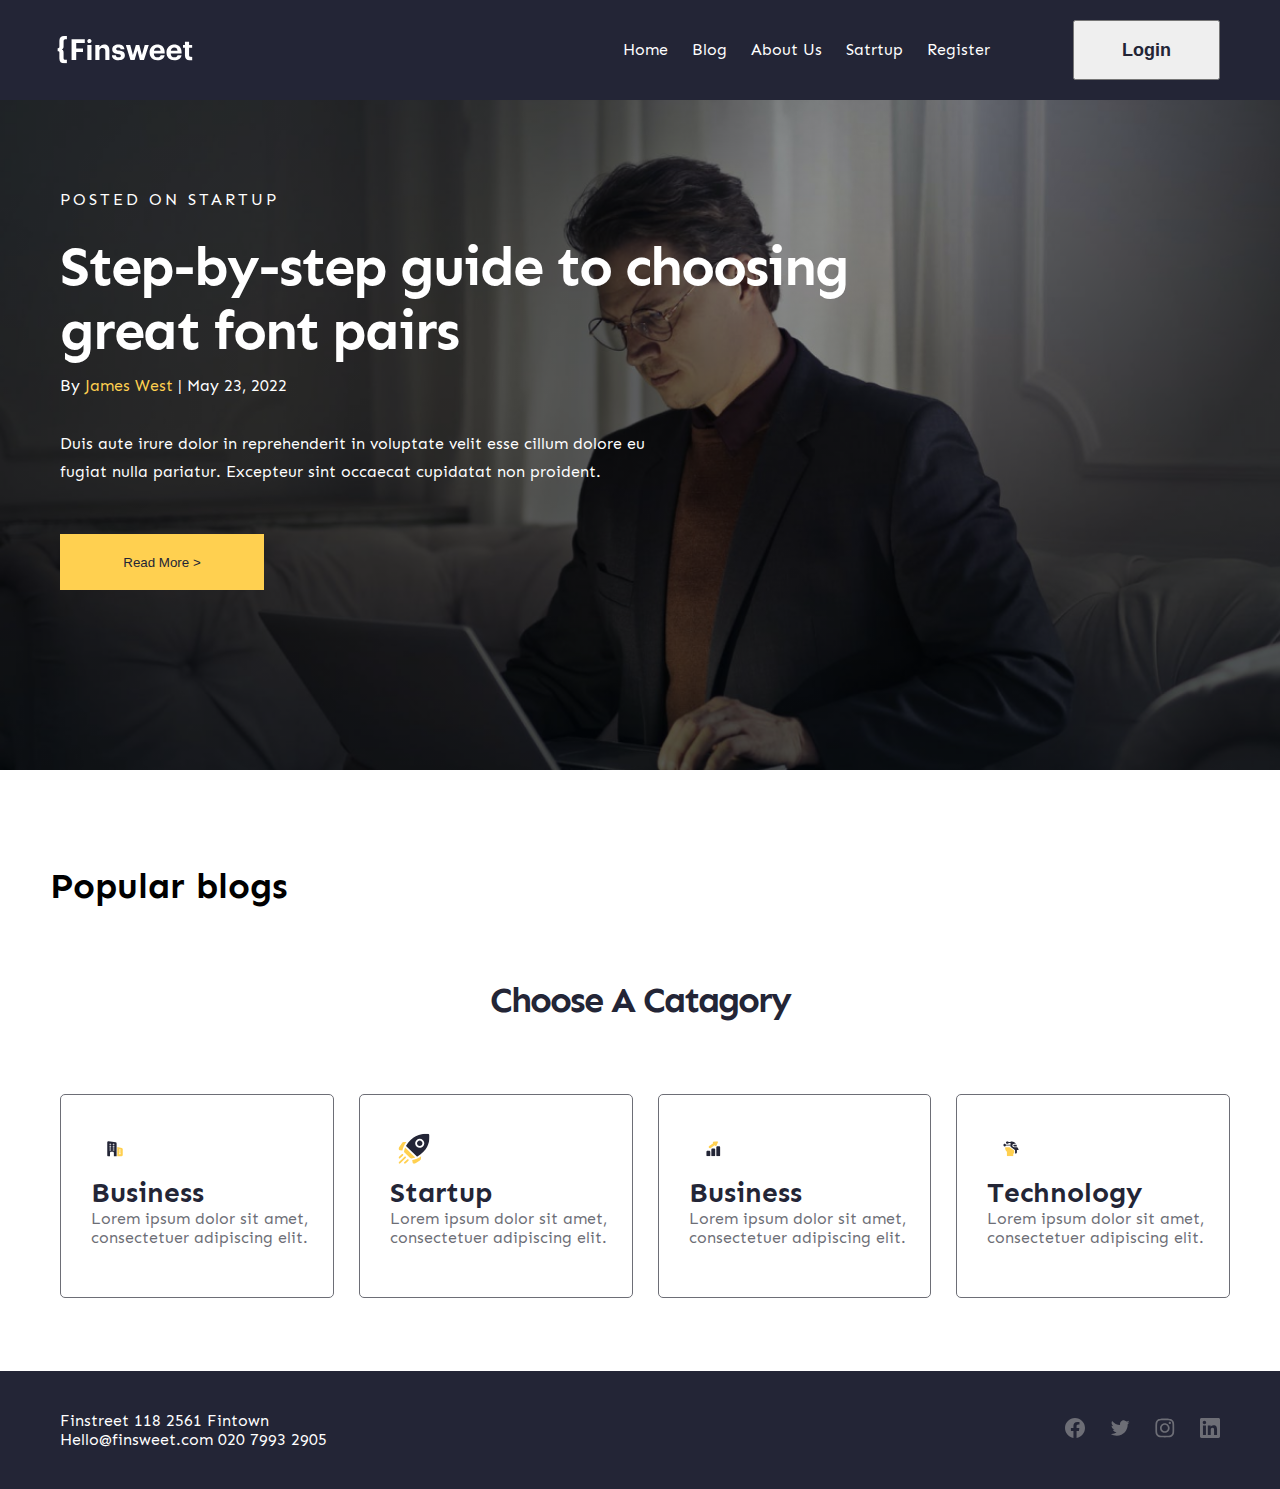
<file: 4-oy-imtihon-main/index.html>
<!DOCTYPE html>
<html lang="en">
<head>
    <meta charset="UTF-8">
    <meta http-equiv="X-UA-Compatible" content="IE=edge">
    <meta name="viewport" content="width=device-width, initial-scale=1.0">
    <link rel="stylesheet" href="./css/app.css">
    <link rel="stylesheet" href="./css/font.css">   
    <title>Document</title>
</head>
<body>
    <header>
       <div class="hero-wrap">
        <div class="container">
            <div class="hero">
            <div class="hero-img">                
                <a href="./index.html"><img class="logo" src="./images/Logo (3).svg" alt="logo" width="140" height="28"> </a>
                <div class="box_menu"></div>
            </div>
            <ul class="hero-list">
                <li class="hero-item"><a class="hero-link" href="./index.html">Home</a></li>
                <li class="hero-item"><a class="hero-link" href="./index1.html">Blog</a></li>
                <li class="hero-item"><a class="hero-link" href="./index2.html">About Us</a></li>
                <li class="hero-item"><a class="hero-link" href="./index3.html">Satrtup</a></li>
                <li class="hero-item1"><a class="hero-link" href="./index4.html">Register</a></li>
                <li ><a href="./index5.html"><button class="hero-btn">Login</button></a></li>
            </ul>
        </div>
        </div>
       </div>
    </header>

 <main>
    <section class="main-section">
        <div class="container">
            <div class="wrapper">
                <h3 class="hero-star">Posted on startup</h3>
                <h1 class="hero-title">Step-by-step guide to choosing great font pairs</h1>
                <p class="hero-west">By <span class="text-span">James West</span>  |  May 23, 2022 </p>
                <p class="hero-text">Duis aute irure dolor in reprehenderit in voluptate velit esse cillum dolore eu fugiat nulla pariatur. Excepteur sint occaecat cupidatat non proident.</p>
                <button class="btn">Read More ></button>
            </div>
        </div>
    </section>
    <section class="main-section1">
        <div class="container">
            <h2 class="popular">Popular blogs</h2>
        <ul class="main-list"></ul>
        </div>
    </section>
    <section class="main-section2">
        <div class="container">
            <div class="box">
                <h2 class="box-title">Choose A Catagory</h2>
                <ul class="list">
                    <li class="item">
                        <img class="item-img"  src="./images/Icon.svg" alt="Business" width="48" height="47">
                        <h3 class="item-title">Business</h3>
                        <p class="item-text">Lorem ipsum dolor sit amet, consectetuer adipiscing elit.</p>
                    </li>
                    <li class="item ">
                        <img class="item-img" src="./images/Icon (3).svg" alt="Startup" width="48" height="47">
                        <h3 class="item-title">Startup</h3>
                        <p class="item-text">Lorem ipsum dolor sit amet, consectetuer adipiscing elit.</p>
                    </li>
                    <li class="item">
                        <img class="item-img" src="./images/icon (2).svg"  alt="Economy" width="48" height="47">
                        <h3 class="item-title">Business</h3>
                        <p class="item-text">Lorem ipsum dolor sit amet, consectetuer adipiscing elit.</p>
                    </li>
                    <li class="item">
                        <img class="item-img"  src="./images/business-and-trade 1.svg" alt="Technology" width="48" height="47">
                        <h3 class="item-title">Technology</h3>
                        <p class="item-text">Lorem ipsum dolor sit amet, consectetuer adipiscing elit.</p>
                    </li>
                </ul>
            </div>
        </div>
    </section> 
</main> 
 <footer >
 <div class="container">
   <div class="footer-top">
    <div class="site-footer">
        <p class="footer-text">Finstreet 118 2561 Fintown</p>
        <p class="footer-text">Hello@finsweet.com  020 7993 2905</p>
     </div>
     <ul class="footer-list">
       <li><img class="footer-img" src="./images/fasebook.svg" alt="" width="20" height="20"></li>
       <li><img class="footer-img" src="./images/tivetter.svg" alt="" width="20" height="20"></li>
       <li><img class="footer-img" src="./images/instagram.svg" alt="instagram" width="20" height="20"></li>
       <li><img class="footer-img" src="./images/link.svg" alt="like" width="20" height="20"></li>
     </ul>
   </div>
 </div>
</footer> 



    <script src="./js/app.js"></script>
</body>
</html>
</file>
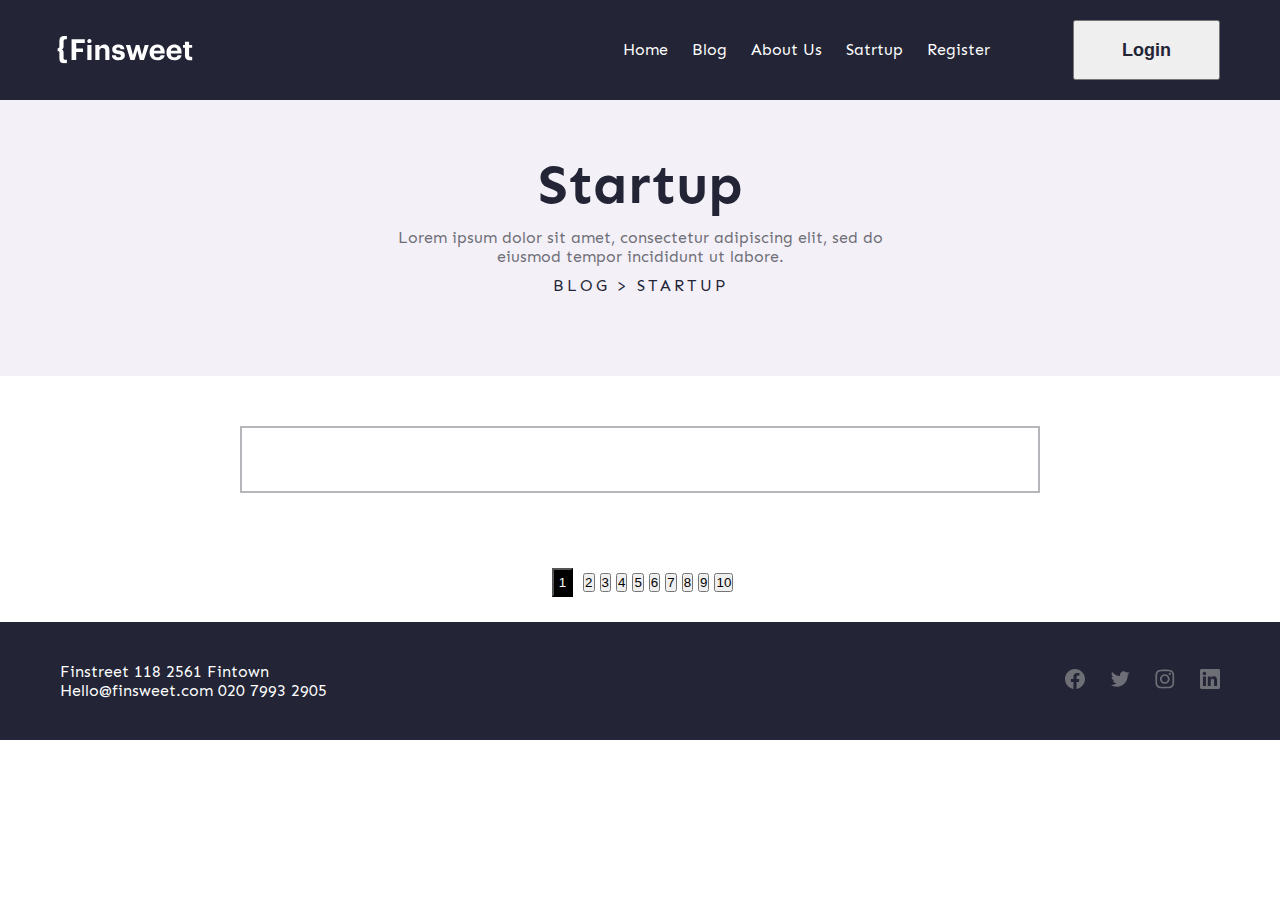
<file: 4-oy-imtihon-main/index1.html>
<!DOCTYPE html>
<html lang="en">
<head>
    <meta charset="UTF-8">
    <meta http-equiv="X-UA-Compatible" content="IE=edge">
    <meta name="viewport" content="width=device-width, initial-scale=1.0">
    <link rel="stylesheet" href="./css/app.css">
    <link rel="stylesheet" href="./css/font.css">  
    <title>Document</title>
</head>
<body>
    <header>
        <div class="hero-wrap">
         <div class="container">
             <div class="hero">
             <div class="hero-img">
                <a href="./index.html">
                 <img src="./images/Logo (3).svg" alt="logo" width="140" height="28">
                </a>
                <div class="box_menu"></div>
             </div>
             <ul class="hero-list">
                 <li class="hero-item"><a class="hero-link" href="./index.html">Home</a></li>
                 <li class="hero-item"><a class="hero-link" href="./index1.html">Blog</a></li>
                 <li class="hero-item"><a class="hero-link" href="./index2.html">About Us</a></li>
                 <li class="hero-item"><a class="hero-link" href="./index3.html">Satrtup</a></li>
                 <li class="hero-item1"><a class="hero-link" href="./index4.html">Register</a></li>
                 <li ><a href="./index5.html"><button class="hero-btn">Login</button></a></li>
             </ul>
         </div>
         </div>
        </div>
     </header>
   <main>
    <section class="start-section">
        <div class="container">
            <div class="startup">
                <h2 class="start-title">Startup</h2>
                <p class="start-text">Lorem ipsum dolor sit amet, consectetur adipiscing elit, sed do eiusmod tempor incididunt ut labore.</p>
                <h4 class="blog">Blog > startup</h4>
            </div>
        </div>
    </section>
    <section>
        <div class="container">
            <div class="search">
                <form class="searchform">
                    <input class="searchinp">
                </form>
        <ul class="start-list"></ul>

        <div class="pagination">
            
        </div>
            </div>
        </div>
    </section>
   </main>
   <footer >
    <div class="container">
      <div class="footer-top">
       <div class="site-footer">
           <p class="footer-text">Finstreet 118 2561 Fintown</p>
           <p class="footer-text">Hello@finsweet.com  020 7993 2905</p>
        </div>
        <ul class="footer-list">
          <li><img class="footer-img" src="./images/fasebook.svg" alt="" width="20" height="20"></li>
          <li><img class="footer-img" src="./images/tivetter.svg" alt="" width="20" height="20"></li>
          <li><img class="footer-img" src="./images/instagram.svg" alt="instagram" width="20" height="20"></li>
          <li><img class="footer-img" src="./images/link.svg" alt="like" width="20" height="20"></li>
        </ul>
      </div>
    </div>
   </footer> 

    <script src="./js/index1.js"></script>
   <!-- <script src="./js/app.js"></script> -->
</body>
</html>
</file>
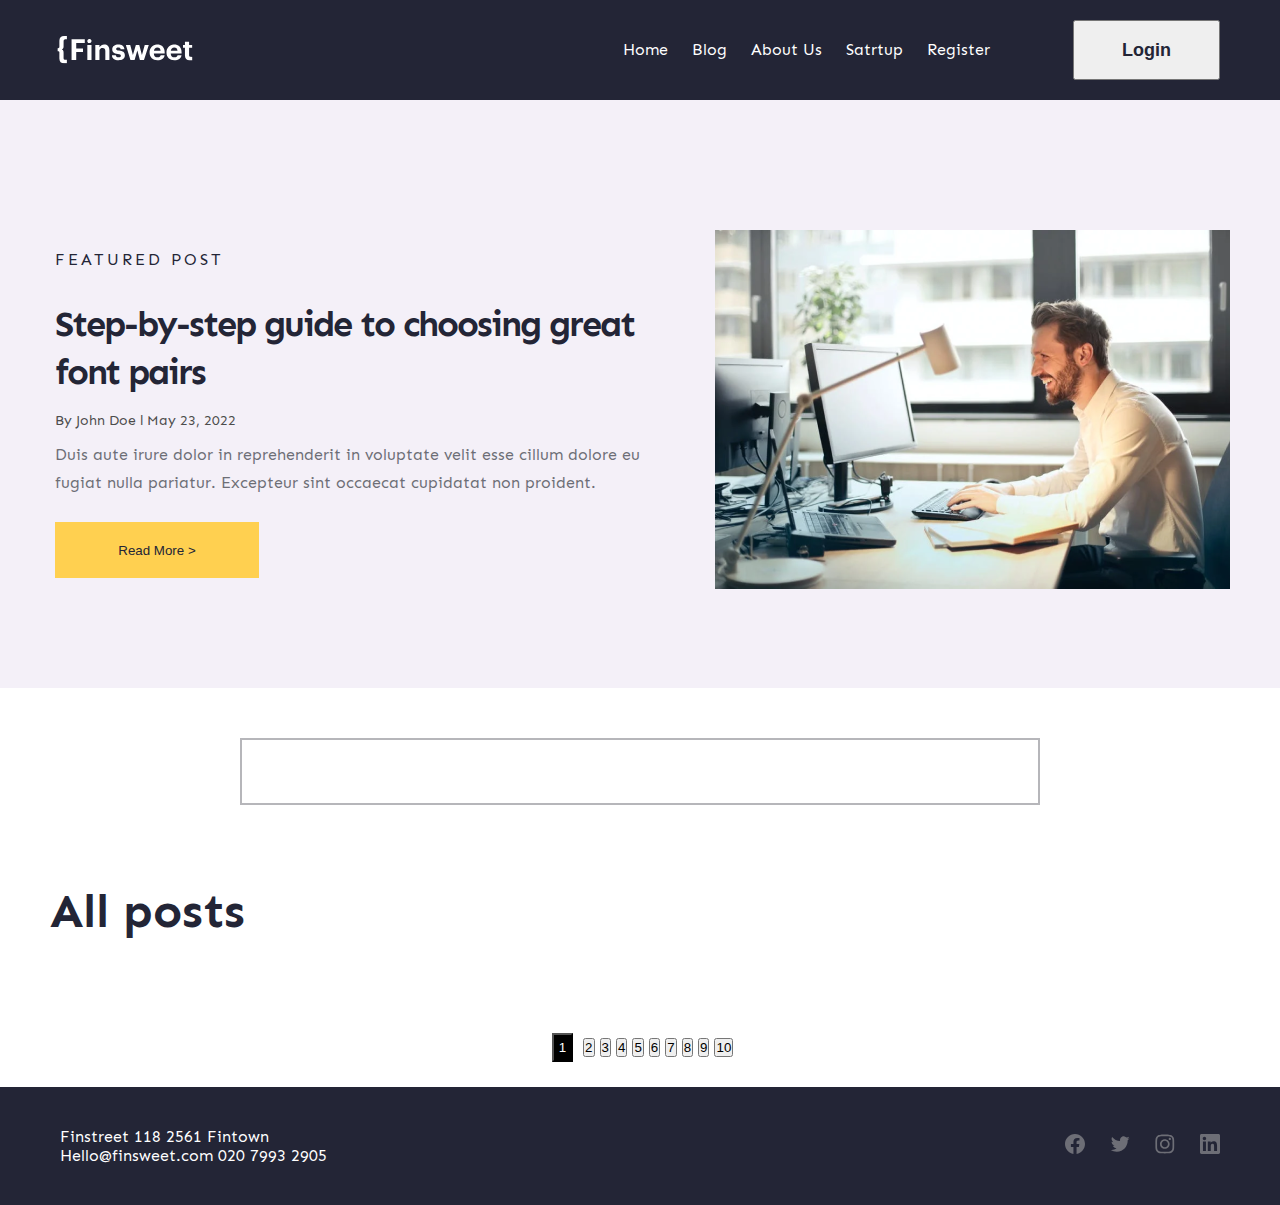
<file: 4-oy-imtihon-main/index2.html>
<!DOCTYPE html>
<html lang="en">
<head>
    <meta charset="UTF-8">
    <meta http-equiv="X-UA-Compatible" content="IE=edge">
    <meta name="viewport" content="width=device-width, initial-scale=1.0">
    <link rel="stylesheet" href="./css/app.css">
    <link rel="stylesheet" href="./css/font.css">   
    <title>Document</title>
</head>
<body>
    <header>
        <div class="hero-wrap">
         <div class="container">
             <div class="hero">
             <div class="hero-img">
                <a href="./index.html">
                    <img src="./images/Logo (3).svg" alt="logo" width="140" height="28">
                   </a>
                <div class="box_menu"></div>
             </div>
             <ul class="hero-list">
                 <li class="hero-item"><a class="hero-link" href="./index.html">Home</a></li>
                 <li class="hero-item"><a class="hero-link" href="./index1.html">Blog</a></li>
                 <li class="hero-item"><a class="hero-link" href="">About Us</a></li>
                 <li class="hero-item"><a class="hero-link" href="./index3.html">Satrtup</a></li>
                 <li class="hero-item1"><a class="hero-link" href="./index4.html">Register</a></li>
                 <li ><a href="./index5.html"><button class="hero-btn">Login</button></a></li>
             </ul>
         </div>
         </div>
        </div>
     </header>
    
     <main>
        <section class="section1">
           <div class="container">
           <div class="main-box">
            <div class="box1">
                <h4 class="post">Featured Post</h4>
                <h1 class="step">Step-by-step guide to choosing great font pairs</h1>
                <p class="day">By John Doe   l   May 23, 2022 </p>
                  <p class="text">Duis aute irure dolor in reprehenderit in voluptate velit esse cillum dolore eu fugiat nulla pariatur. Excepteur sint occaecat cupidatat non proident.</p>
                <button class="btn main-btn">Read More ></button>
            </div>
            <div class="box2">
                <img class="images" src="./images/man-in-white-dress-shirt-sitting-on-black-rolling-chair-while-facing-black-computer-set-and-smiling-840996.png" alt="img">
            </div>
           </div>
           </div>
        </section>
        <section>
          <div class="container">
              <div class="search">
                  <form class="searchform">
                      <input class="searchinp">
                  </form>
                  <h1 class="allpost">All posts</h1>
          <ul class="start-list"></ul>

        <div class="pagination">

              </div>
          </div>
      </section>
     </main>
     <footer >
        <div class="container">
          <div class="footer-top">
           <div class="site-footer">
               <p class="footer-text">Finstreet 118 2561 Fintown</p>
               <p class="footer-text">Hello@finsweet.com  020 7993 2905</p>
            </div>
            <ul class="footer-list">
              <li><img class="footer-img" src="./images/fasebook.svg" alt="" width="20" height="20"></li>
              <li><img class="footer-img" src="./images/tivetter.svg" alt="" width="20" height="20"></li>
              <li><img class="footer-img" src="./images/instagram.svg" alt="instagram" width="20" height="20"></li>
              <li><img class="footer-img" src="./images/link.svg" alt="like" width="20" height="20"></li>
            </ul>
          </div>
        </div>
       </footer> 
       <script src="./js/index2.js"></script>
       <!-- <script src="./js/app.js"></script> -->
</body>
</html>
</file>
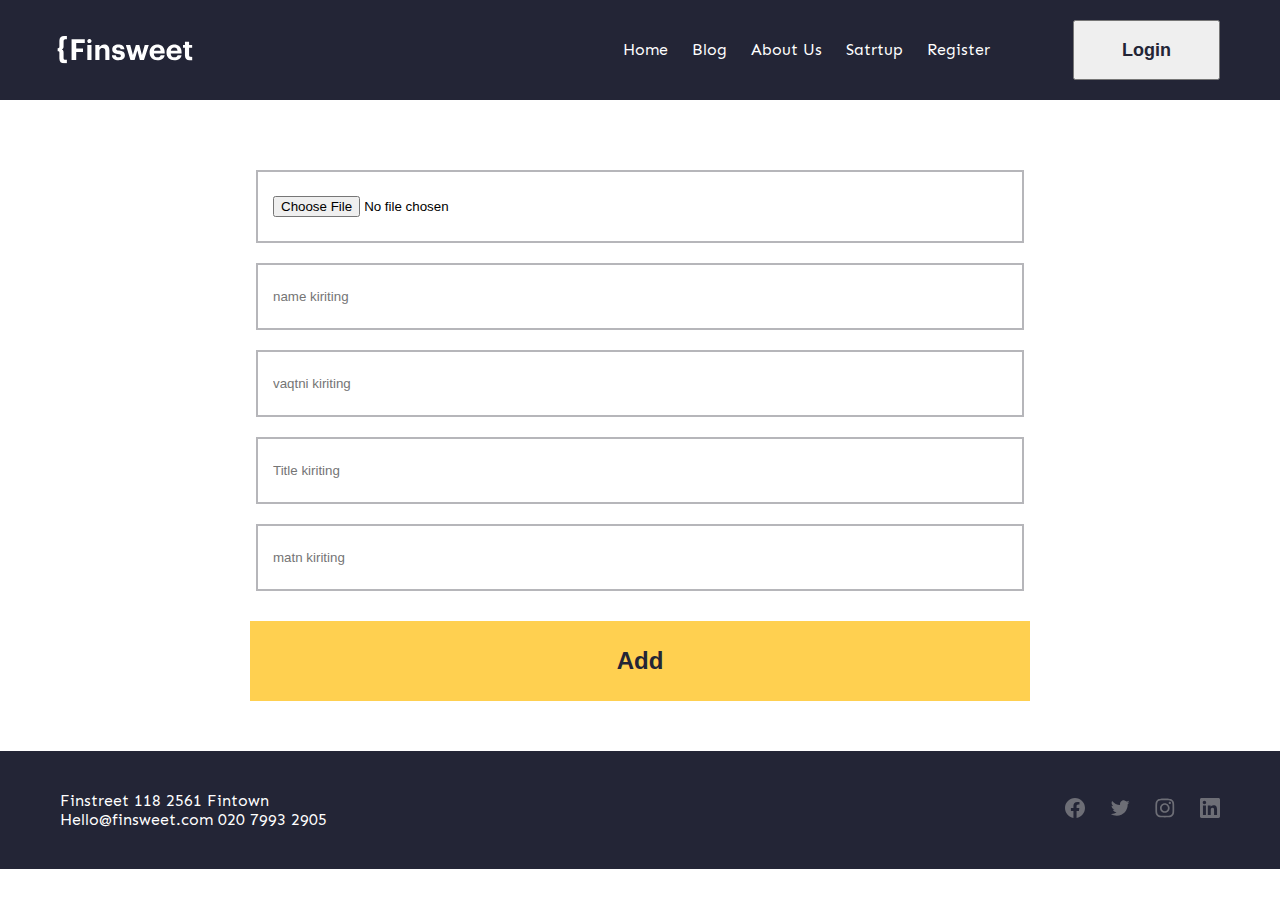
<file: 4-oy-imtihon-main/index3.html>
<!DOCTYPE html>
<html lang="en">
<head>
    <meta charset="UTF-8">
    <meta http-equiv="X-UA-Compatible" content="IE=edge">
    <meta name="viewport" content="width=device-width, initial-scale=1.0">
    <link rel="stylesheet" href="./css/app.css">
    <link rel="stylesheet" href="./css/font.css"> 
    <title>Document</title>
</head>
<body>
    <header>
        <div class="hero-wrap">
         <div class="container">
             <div class="hero">
             <div class="hero-img">
                 <a href="./index.html">
                    <img src="./images/Logo (3).svg" alt="logo" width="140" height="28">
                   </a>
                <div class="box_menu"></div>
             </div>
             <ul class="hero-list">
                 <li class="hero-item"><a class="hero-link" href="./index.html">Home</a></li>
                 <li class="hero-item"><a class="hero-link" href="./index1.html">Blog</a></li>
                 <li class="hero-item"><a class="hero-link" href="./index2.html">About Us</a></li>
                 <li class="hero-item"><a class="hero-link" href="./index3.html">Satrtup</a></li>
                 <li class="hero-item1"><a class="hero-link" href="./index4.html">Register</a></li>
                 <li ><a href="./index5.html"><button class="hero-btn">Login</button></a></li>
             </ul>
         </div>
         </div>
        </div>
     </header>
        
     <main>
        <section>
            <div class="container">
                <form class="input-form" >
                    <input placeholder="images kiriting" name="inputimg" class="inp file-inp" type="file">
                    <input placeholder="name kiriting" class="inp inp1" type="text">
                    <input placeholder="vaqtni kiriting" class="inp inp2" type="text">
                    <input placeholder="Title kiriting" class="inp inp3" type="text">
                    <input placeholder="matn kiriting" class="inp inp4" type="text">
                    <button class="regis-btn" type="submit">Add</button>
                </form>
            </div>
        </section>
        <section>
            <div class="container">
                <div class="add-content">
                    <div class="add-img"></div>
                </div>
            </div>
        </section>
     </main>
     <footer >
        <div class="container">
          <div class="footer-top">
           <div class="site-footer">
               <p class="footer-text">Finstreet 118 2561 Fintown</p>
               <p class="footer-text">Hello@finsweet.com  020 7993 2905</p>
            </div>
            <ul class="footer-list">
              <li><img class="footer-img" src="./images/fasebook.svg" alt="" width="20" height="20"></li>
              <li><img class="footer-img" src="./images/tivetter.svg" alt="" width="20" height="20"></li>
              <li><img class="footer-img" src="./images/instagram.svg" alt="instagram" width="20" height="20"></li>
              <li><img class="footer-img" src="./images/link.svg" alt="like" width="20" height="20"></li>
            </ul>
          </div>
        </div>
       </footer> 
       <script src="./js/style.js"></script>
       <script src="./js/app.js"></script>
</body>
</html>
</file>
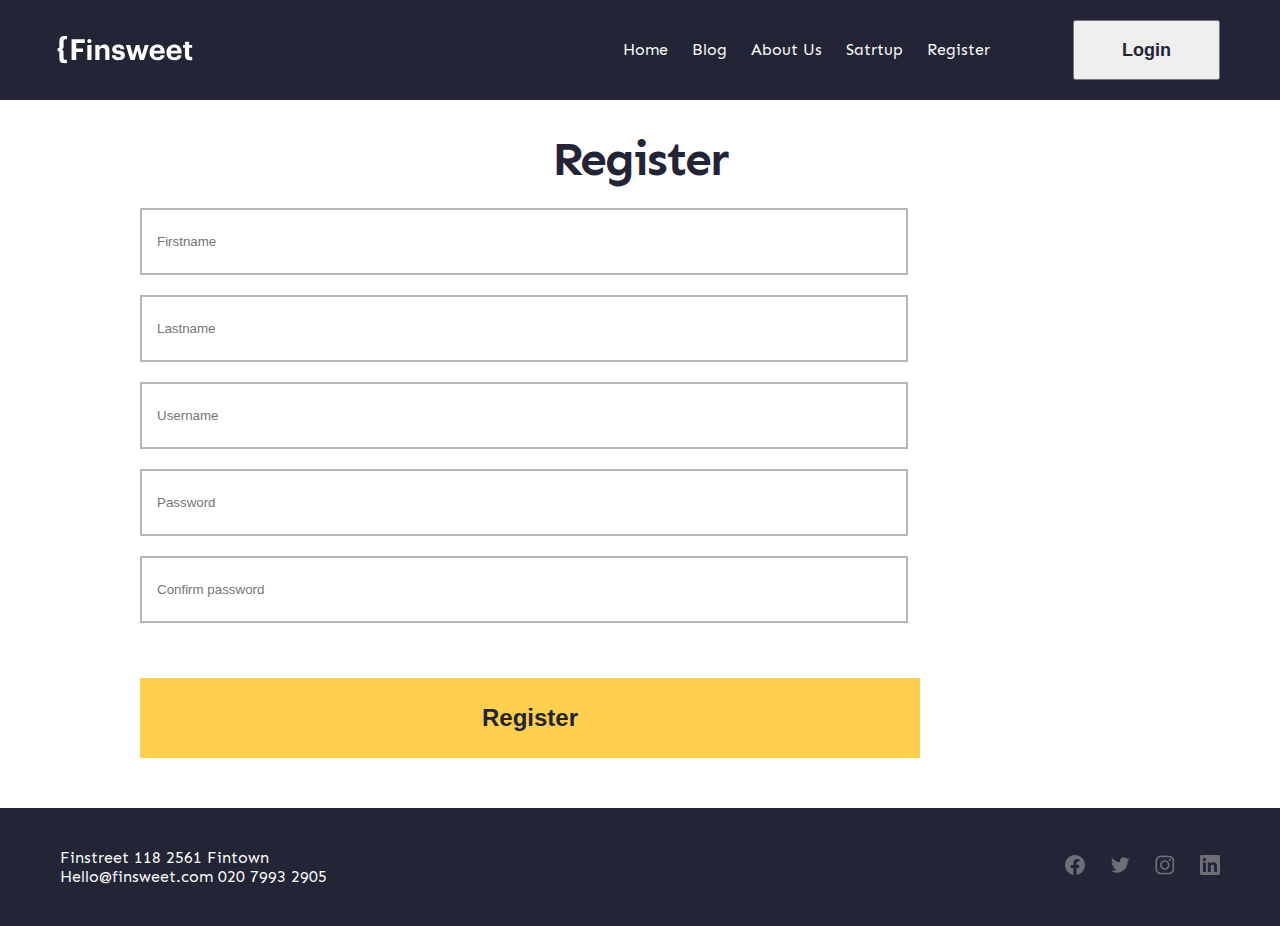
<file: 4-oy-imtihon-main/index4.html>
<!DOCTYPE html>
<html lang="en">
<head>
    <meta charset="UTF-8">
    <meta http-equiv="X-UA-Compatible" content="IE=edge">
    <meta name="viewport" content="width=device-width, initial-scale=1.0">
    <link rel="stylesheet" href="./css/app.css">
    <link rel="stylesheet" href="./css/font.css"> 
    <title>Document</title>
</head>
<body>
    <header>
        <div class="hero-wrap">
         <div class="container">
             <div class="hero">
             <div class="hero-img">
                 <a href="./index.html">
                    <img src="./images/Logo (3).svg" alt="logo" width="140" height="28">
                   </a>
                <div class="box_menu"></div>                  
             </div>
             <ul class="hero-list">
                 <li class="hero-item"><a class="hero-link" href="./index.html">Home</a></li>
                 <li class="hero-item"><a class="hero-link" href="./index1.html">Blog</a></li>
                 <li class="hero-item"><a class="hero-link" href="./index2.html">About Us</a></li>
                 <li class="hero-item"><a class="hero-link" href="./index3.html">Satrtup</a></li>
                 <li class="hero-item1"><a class="hero-link" href="./index4.html">Register</a></li>
                 <li ><a href="./index5.html"><button class="hero-btn">Login</button></a></li>
             </ul>
         </div>
         </div>
        </div>
     </header>
     <main>
        <section class="Register">
           <div class="container">
            <div class="regis-wrap">
                <h1 class="regis-title">Register</h1>
                <form  id="form">
                    <input type="text" class="input input1" placeholder="Firstname">
                    <input type="text" class="input input2" placeholder="Lastname">
                    <input type="text" class="input input3" placeholder="Username">
                    <input type="password" class="input input4" placeholder="Password">
                    <input type="password" class="input input5" placeholder="Confirm password">
                    <h2 class="input-text"></h2>
                    <h2 class="input-text1"></h2>
                    <button class="regis-btn" type="submit">Register</button>
                </form>
               </div>
           </div>
        </section>
     </main>
     <footer >
        <div class="container">
          <div class="footer-top">
           <div class="site-footer">
               <p class="footer-text">Finstreet 118 2561 Fintown</p>
               <p class="footer-text">Hello@finsweet.com  020 7993 2905</p>
            </div>
            <ul class="footer-list">
              <li><img class="footer-img" src="./images/fasebook.svg" alt="" width="20" height="20"></li>
              <li><img class="footer-img" src="./images/tivetter.svg" alt="" width="20" height="20"></li>
              <li><img class="footer-img" src="./images/instagram.svg" alt="instagram" width="20" height="20"></li>
              <li><img class="footer-img" src="./images/link.svg" alt="like" width="20" height="20"></li>
            </ul>
          </div>
        </div>
       </footer> 

       <script  src="./js/register.js"></script>
       <script src="./js/app.js"></script>
</body>
</html>
</file>
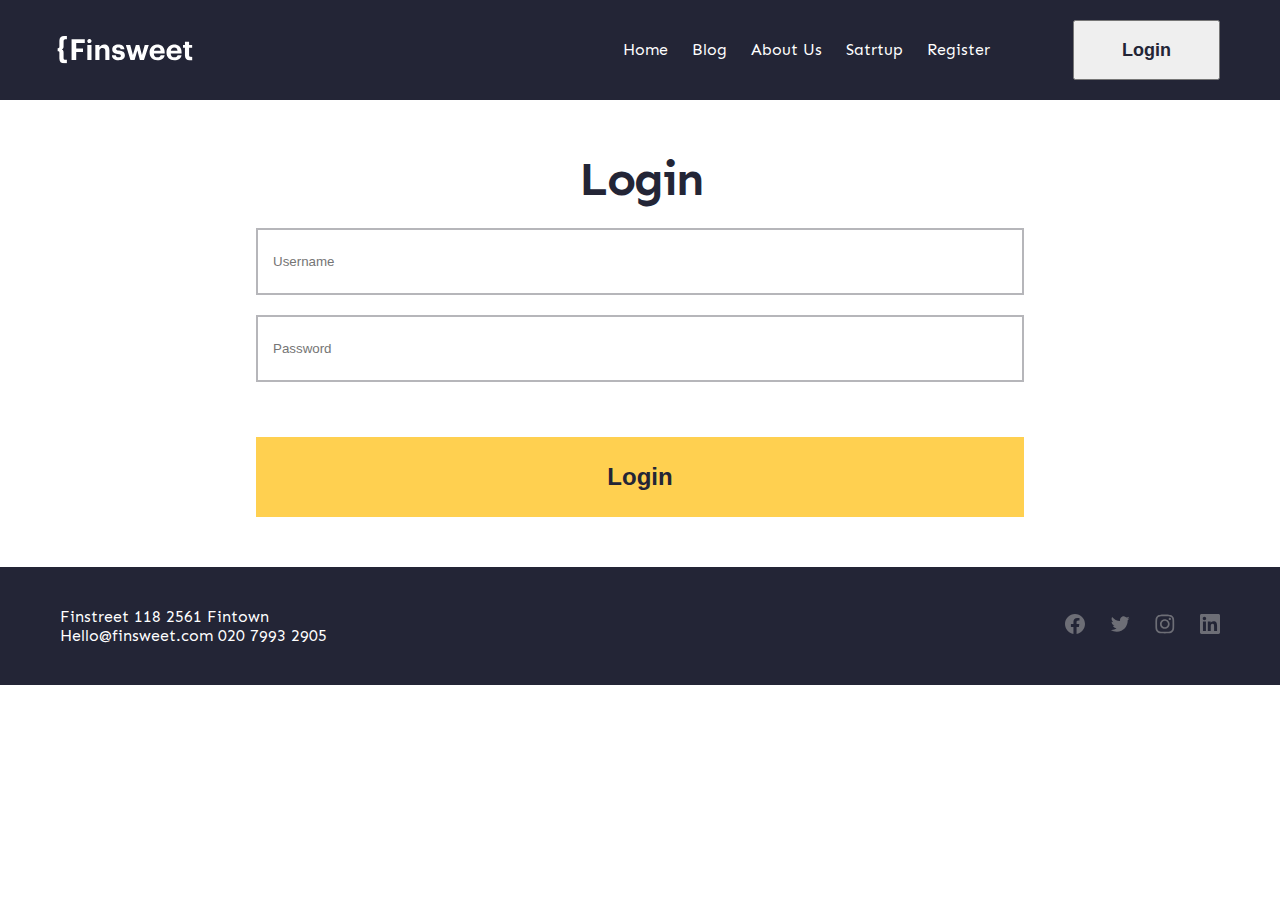
<file: 4-oy-imtihon-main/index5.html>
<!DOCTYPE html>
<html lang="en">
<head>
    <meta charset="UTF-8">
    <meta http-equiv="X-UA-Compatible" content="IE=edge">
    <meta name="viewport" content="width=device-width, initial-scale=1.0">
    <link rel="stylesheet" href="./css/app.css">
    <link rel="stylesheet" href="./css/font.css"> 
    <title>Document</title>
</head>
<body>
    <input type="password">
    <header>
        <div class="hero-wrap">
         <div class="container">
             <div class="hero">
             <div class="hero-img">
                 <a href="./index.html">
                    <img src="./images/Logo (3).svg" alt="logo" width="140" height="28">
                   </a>
                <div class="box_menu"></div>
             </div>
             <ul class="hero-list">
                 <li class="hero-item"><a class="hero-link" href="./index.html">Home</a></li>
                 <li class="hero-item"><a class="hero-link" href="./index1.html">Blog</a></li>
                 <li class="hero-item"><a class="hero-link" href="./index2.html">About Us</a></li>
                 <li class="hero-item"><a class="hero-link" href="./index3.html">Satrtup</a></li>
                 <li class="hero-item1"><a class="hero-link" href="./index4.html">Register</a></li>
                 <li ><a href="./index5.html">
                    <button class="hero-btn">Login</button>
                 </a></li>
             </ul>
         </div>
         </div>
        </div>
     </header>
      <main>
        <section class="Register">
           <div class="container">
            <div class="regis-wrap">
                <h1 class="regis-title">Login</h1>
                <form class="form1">
                    <input type="text" class="input input1" placeholder="Username">
                    <input type="password" class="input input4" placeholder="Password">
                    <h2 class="input-text"></h2>
                    <h2 class="input-text1"></h2>
                    <button class="regis-btn">Login</button>
                </form>
               </div>
           </div>
        </section>
     </main> 
     <footer >
        <div class="container">
          <div class="footer-top">
           <div class="site-footer">
               <p class="footer-text">Finstreet 118 2561 Fintown</p>
               <p class="footer-text">Hello@finsweet.com  020 7993 2905</p>
            </div>
            <ul class="footer-list">
              <li><img class="footer-img" src="./images/fasebook.svg" alt="" width="20" height="20"></li>
              <li><img class="footer-img" src="./images/tivetter.svg" alt="" width="20" height="20"></li>
              <li><img class="footer-img" src="./images/instagram.svg" alt="instagram" width="20" height="20"></li>
              <li><img class="footer-img" src="./images/link.svg" alt="like" width="20" height="20"></li>
            </ul>
          </div>
        </div>
       </footer> 



       <script src="./js/login.js"></script>
       <script defer src="./js/app.js"></script>
</body>
</html>
</file>
<file: 4-oy-imtihon-main/css/app.css>
body {
  font-family: "Inter", sans-serif;
  font-family: "Sen", sans-serif;
}
* {
  list-style: none;
  margin: 0px;
  padding: 0px;
  box-sizing: border-box;
}
.hero-img {
  margin-left: 5px;
}
.container {
  max-width: 1220px;
  margin: 0 auto;
  padding: 0 20px;
}
.hero-wrap {
  position: fixed;
  width: 100%;
  top: 0;
  background-color: #232536;
}
.wrapper {
  padding-top: 80px;
  padding-bottom: 70px;
}
.hero {
  display: flex;
  align-items: center;
  justify-content: space-between;
  position: relative;
}
.hero-list {
  display: flex;
  align-items: center;
  justify-content: space-between;
  list-style: none;
}
a {
  text-decoration: none;
  font-weight: 400;
  font-size: 16px;
  line-height: 28px;
  display: flex;
  align-items: center;
  color: #ffffff;
}
.hero-item1 {
  margin-right: 83px;
}
.hero-item {
  margin-right: 24px;
}
.hero-btn {
  width: 147px;
  padding: 16px 0;
  font-weight: 700;
  font-size: 18px;
  line-height: 24px;
  align-items: center;
  color: #232536;
  margin-right: 10px;
}
.hero-btn:hover {
  color: #282d5c;
}
.hero {
  padding: 20px 0;
  display: flex;
  align-items: center;
  justify-content: space-between;
}
.footer-top {
  padding: 40px 0;
}

.main-section {
  background: radial-gradient(
      30.56% 76.04% at 74.58% 0%,
      rgba(0, 0, 0, 0) 0%,
      rgba(0, 0, 0, 0.6) 100%
    ),
    url("../images/man-in-black-suit-wearing-eye-glasses-sitting-on-gray-sofa-using-macbook-3772622.png");
  width: 100%;
  object-fit: cover;
  background-size: cover;
}
.hero-star {
  font-weight: 500;
  font-size: 16px;
  line-height: 20px;
  letter-spacing: 3px;
  text-transform: uppercase;
  color: #ffffff;
  padding-top: 110px;
}
.wrapper {
  margin-left: 10px;
}
.hero-title {
  font-weight: 700;
  font-size: 56px;
  line-height: 64px;
  letter-spacing: -2px;
  color: #ffffff;
  max-width: 803px;
  padding-top: 24px;
  padding-bottom: 24px;
  padding-bottom: 10px;
}
.hero-west {
  font-weight: 400;
  font-size: 16px;
  line-height: 28px;
  color: #ffffff;
  padding-bottom: 20px;
}
.text-span {
  color: #ffd050;
}
.hero-text {
  font-weight: 400;
  font-size: 16px;
  line-height: 28px;
  color: #ffffff;
  max-width: 599px;
  margin-bottom: 48px;
  margin-top: 10px;
}
.btn {
  width: 204px;
  width: 204px;
  height: 56px;
  left: 80px;
  top: 552px;
  background: #ffd050;
  border: none;
  color: #232536;
  margin-bottom: 110px;
  cursor: pointer;
}
.btn:hover {
  background-color: #785f15;
  color: #ffffff;
  cursor: pointer;
}
.item {
  max-width: 280px;
  border: 1px solid #6d6e76;
  padding-left: 30px;
  padding-top: 30px;
  padding-bottom: 50px;
  border-radius: 5px;
  margin-left: 10px;
}
.item:hover {
  transition: 0.5s;
  transform: scale(1.1);
  cursor: pointer;
  background-color: #ffd050;
  border: none;
}
.footer-img:hover {
  transition: all 0.5s;
  transform: scale(1.5);
  cursor: pointer;
}

.item-img {
  background-color: white;
  padding: 8px;
  border-radius: 9px;
}
.list {
  display: flex;
  align-items: center;
  justify-content: space-between;
  margin-bottom: 73px;
  column-gap: 15px;
}
.item-title {
  font-weight: 700;
  font-size: 28px;
  color: #232536;
}
.item-text {
  font-weight: 400;
  font-size: 16px;
  color: #6d6e76;
}
.box-title {
  font-weight: 700;
  font-size: 36px;
  line-height: 48px;
  letter-spacing: -2px;
  color: #232536;
  text-align: center;
  margin-top: 69px;
  margin-bottom: 70px;
}
footer {
  background: #232536;
}
.footer-top {
  display: flex;
  align-items: center;
  justify-content: space-between;
}
@media only screen and (max-width: 450px) {
  .footer-top {
    display: flex;
    align-items: center;
    justify-content: space-between;
    flex-direction: column;
  }

  .hero-star {
    padding-top: 50px;
  }
  .footer-list {
    margin-top: 20px;
    margin-left: 30px;
  }
}
.footer-text {
  font-weight: 400;
  font-size: 16px;
  color: #ffffff;
}
.footer-list {
  display: flex;
  align-items: center;
  justify-content: space-between;
  gap: 25px;
  margin-right: 10px;
}
.site-footer {
  margin-left: 10px;
}
.ham-btn {
  display: none;
  width: 30px;
  height: 20px;
  margin-right: 0px;
}
header {
  position: relative;
}
@media only screen and (max-width: 805px) {
  a {
    text-decoration: none;
    font-weight: 400;
    font-size: 16px;
    display: flex;
    align-items: center;
    color: #ffffff;
  }
  .hero-item {
    margin-right: 10px;
  }
  .hero-btn {
    width: 130px;
    padding: 10px 0;
  }
  .hero-item1 {
    margin-right: 40px;
  }
}
@media only screen and (max-width: 690px) {
  .hero {
    padding: 12px 20px;
    padding-bottom: 20px;
  }
  .hero-list {
    display: none;
  }
  .box_menu {
    position: absolute;
    background-image: url(../images/menu.png);
    background-repeat: no-repeat;
    background-position: center;
    background-size: 30px;
    color: #ffffff;
    bottom: 10px;
    cursor: pointer;
    transition: 0.2s ease;
    width: 40px;
    height: 40px;
    right: 0;
    margin: 0 20px;
  }
  .box_menu.active {
    z-index: 999;
    background-image: url(../images/close.png);
    background-size: 25px;
    transition: 0.2s ease;
    background-position: center;
  }
  .hero-list.active {
    z-index: 888;
    background-color: #232536;
    position: fixed;
    top: 0;
    right: 0;
    width: 380px;
    height: 100vh;
    row-gap: 30px;
    display: flex;
    flex-direction: column;
    justify-content: center;
    align-items: center;
    transition: 0.3s ease;
    text-align: center;
  }
  .hero-item1 {
    margin: 0;
    padding: 0;
  }
  .hero-list.a {
    color: #ffffff;
    font-size: 22px;
    margin: 10px;
    padding: 0 20px;
    border-radius: 20px;
  }
  .hero-btn {
    display: none;
  }
  .ham-btn {
    display: block;
    margin-right: 0px;
    width: 30px;
    height: 20px;
  }
}
.input-text {
  margin-top: 25px;
  color: red;
}
.input-text1 {
  color: green;
}
@media only screen and (max-width: 664px) {
  .hero-title {
    font-weight: 700;
    font-size: 40px;
    line-height: 64px;
    letter-spacing: -2px;
    color: #ffffff;
    max-width: 803px;
  }
  .hero-text {
    font-weight: 400;
    font-size: 14px;
    line-height: 28px;
    color: #ffffff;
    max-width: 599px;
    margin-bottom: 48px;
  }
}
@media only screen and (max-width: 664px) {
  .hero-title {
    font-weight: 700;
    font-size: 35px;
    line-height: 64px;
    letter-spacing: -2px;
    color: #ffffff;
    max-width: 803px;
    text-align: center;
  }
  .hero-text {
    font-weight: 400;
    font-size: 12px;
    line-height: 28px;
    color: #ffffff;
    max-width: 599px;
    margin-bottom: 48px;
    text-align: center;
  }
  .wrapper {
    text-align: center;
  }
  .ham-btn {
    display: block;
    width: 30px;
    height: 30px;
    margin-right: 10px;
  }
}
@media only screen and (max-width: 793px) {
  .list {
    display: flex;
    align-items: center;
    justify-content: center;
    flex-wrap: wrap;
    margin-right: 30px;
  }
  .item {
    margin-bottom: 15px;
  }
  .box-title {
    font-weight: 700;
    font-size: 36px;
    line-height: 48px;
    letter-spacing: -2px;
    color: #232536;
    text-align: center;
    margin-top: 2px;
    margin-bottom: 40px;
  }
}
@media only screen and (max-width: 443px) {
  .footer-top {
    display: flex;
    align-items: center;
    justify-content: center;
    flex-wrap: wrap;
    text-align: center;
  }
  .footer-list {
    margin-right: 50px;
    text-align: center;
  }
}
.startup {
  display: flex;
  align-items: center;
  justify-content: center;
  flex-direction: column;
  text-align: center;
  padding-top: 150px;
  gap: 10px;
  padding-bottom: 80px;
}
.start-title {
  font-weight: 700;
  font-size: 56px;
  text-align: center;
  color: #232536;
}
.start-text {
  font-weight: 400;
  font-size: 16px;
  text-align: center;
  color: #6d6e76;
  max-width: 513px;
}
.blog {
  font-weight: 500;
  font-size: 16px;
  line-height: 20px;
  text-align: center;
  letter-spacing: 3px;
  text-transform: uppercase;
  color: #232536;
}
.post {
  font-weight: 500;
  font-size: 16px;
  padding-top: 20px;
  padding-bottom: 10px;
  line-height: 20px;
  letter-spacing: 3px;
  text-transform: uppercase;
  color: #232536;
}
.step {
  max-width: 624px;
  font-weight: 700;
  font-size: 36px;
  line-height: 48px;
  letter-spacing: -2px;
  color: #232536;
  padding-top: 20px;
  padding-bottom: 15px;
}

.day {
  font-weight: 500;
  font-size: 14px;
  line-height: 20px;
  color: #4c4c4c;
}
.text {
  font-weight: 400;
  font-size: 16px;
  line-height: 28px;
  color: #6d6e76;
  max-width: 624px;
  padding-top: 10px;
  padding-bottom: 25px;
}
.main-box {
  display: flex;
  align-items: center;
  justify-content: space-between;
  padding-top: 150px;
}
.box1 {
  padding-top: 80px;
  margin-left: 5px;
}
.box2 {
  margin-left: 10px;
}
.images {
  width: 100%;
  max-width: 515px;
  padding-bottom: 15px;
}
@media only screen and (max-width: 1050px) {
  .text {
    text-align: center;
    font-weight: 400;
    font-size: 14px;
    line-height: 28px;
    color: #6d6e76;
    max-width: 624px;
    padding-top: 10px;
    padding-bottom: 25px;
  }
  .step {
    text-align: center;
    max-width: 624px;
    font-weight: 700;
    font-size: 28px;
    line-height: 48px;
    letter-spacing: -2px;
    color: #232536;
  }
  .box1 {
    text-align: center;
  }
  .main-btn {
    width: 110px;
  }
}
.ham-btn {
  width: 30px;
  height: 30px;
}
@media only screen and (max-width: 1050px) {
  .main-box {
    display: flex;
    align-items: center;
    justify-content: center;
    flex-direction: column;
  }
  .btn {
    padding: 0px;
    margin: 0;
    margin-bottom: 30px;
  }
  .box1 {
    padding-top: 20px;
  }
  .images {
    padding-top: 0px;
  }
}
.start-section {
  background: #f4f0f8;
}
.section1 {
  background: #f4f0f8;
}
.regis-wrap {
  display: flex;
  align-items: center;
  justify-content: center;
  flex-direction: column;
}
.regis-title {
  font-weight: 700;
  font-size: 48px;
  text-align: center;
  letter-spacing: -2px;
  color: #232536;
  margin-top: 45px;
}
.form {
  display: flex;
  align-items: center;
  justify-content: center;
  flex-direction: column;
  max-width: 768px;
  width: 100%;
}
.form1 {
  display: flex;
  align-items: center;
  justify-content: center;
  flex-direction: column;
  max-width: 768px;
  width: 100%;
}

.input {
  max-width: 768px;
  width: 100%;
  border: 2px solid #6d6e7680;
  background: white;
  padding: 24px 0;
  padding-left: 15px;
  margin-top: 20px;
}
.regis-btn {
  max-width: 780px;
  width: 100%;
  padding: 24px 0;
  right: 335px;
  top: 814px;
  background: #ffd050;
  border: none;
  margin-top: 30px;
  margin-bottom: 50px;
  font-weight: 700;
  font-size: 24px;
  line-height: 32px;
  text-align: center;
  color: #232536;
}
.input-form {
  padding-top: 150px;
  display: flex;
  align-items: center;
  justify-content: center;
  flex-direction: column;
}
.inp {
  width: 100%;
  max-width: 768px;
  border: 2px solid #6d6e7680;
  background: white;
  padding: 24px 0;
  padding-left: 15px;
  margin-top: 20px;
}
.regis-btn:hover {
  background: #b58c1a;
  color: #fff;
  cursor: pointer;
}
.regis-btn1 {
  max-width: 780px;
  width: 100%;
  padding: 24px 0;
  right: 335px;
  top: 814px;
  background: #ffd050;
  border: none;
  margin-top: 30px;
  margin-bottom: 50px;
  font-weight: 700;
  font-size: 24px;
  line-height: 32px;
  text-align: center;
  color: #232536;
}
.Register {
  padding-top: 85px;
}
.ham-btn {
  width: 30px;
  height: 30px;
}
.popular {
  margin-top: 94px;
  font-size: 36px;
}
.imgactive {
  max-width: 350px;
  width: 100%;
  height: 318px;
  object-fit: cover;
}
.main-list {
  display: flex;
  /* align-items: center; */
  justify-content: center;
  justify-content: space-between;
}
@media only screen and (max-width: 900px) {
  .main-list {
    display: flex;
    /* align-items: center; */
    justify-content: center;
    flex-wrap: wrap;
  }
  .activeItem {
    text-align: center;
  }
}
.activeItem {
  max-width: 450px;
  width: 100%;
  padding-top: 50px;
  margin-left: 15px;
  text-align: center;
}
.titleactive {
  /* max-width: 350px; */
  font-size: 26px;
  line-height: 40px;
  line-height: 119%;
  align-items: Left;
  color: #232536;
  padding-top: 15px;
}
.textactive {
  /* max-width: 405px; */
  font-size: 15px;
  line-height: 40px;
  line-height: 119%;
  align-items: Left;
  color: #232536;
  padding-top: 15px;
}
.datactive {
  font-size: 14px;
  color: #232536;
  padding-top: 10px;
  padding-bottom: 10px;
}
.add-content {
  display: flex;
  align-items: center;
  justify-content: center;
}
.searchinp {
  width: 100%;
  max-width: 800px;
  border: 2px solid #6d6e7680;
  background: white;
  padding: 24px 0;
  padding-left: 15px;
  margin-top: 20px;
}
.searchform {
  display: flex;
  align-items: center;
  justify-content: center;
  margin-top: 30px;
  padding-bottom: 30px;
}
.start-list {
  flex-wrap: wrap;
  padding-bottom: 40px;
}

.Itemactiv {
  display: flex;
  align-items: center;
  justify-content: center;
  margin-bottom: 20px;
}
.Titleactiv {
  font-size: 24px;
  line-height: 48px;
  line-height: 111%;
  align-items: Left;
  color: #232536;
  margin-left: 15px;
}
.Textactiv {
  max-width: 700px;
  font-size: 16px;
  line-height: 14px;
  line-height: 145%;
  align-items: Left;
  color: #232536;
  margin-left: 15px;
}

.Imgactiv {
  max-width: 350px;
  width: 100%;
  height: 300px;
}
.activdiv {
  display: flex;
  align-items: flex-start;
  justify-content: center;
  flex-direction: column;
  margin-left: 15px;
  gap: 25px;
}
.activdata {
  font-size: 24px;
  margin-left: 15px;
}
@media only screen and (max-width: 800px) {
  .Itemactiv {
    display: flex;
    align-items: center;
    justify-content: center;
    flex-direction: column;
    flex-wrap: wrap;
    text-align: center;
  }
  .activdiv {
    display: flex;
    align-items: center;
    justify-content: center;
    flex-direction: column;
    margin-top: 20px;
    text-align: center;
  }
}
.allpost{
  font-size: 48px;
  line-height: 64px;
  line-height: 111%;
  color: #232536;
  padding-top: 50px;
  padding-bottom: 50px;
}
.activbtn{
  text-align: center;
  background-color: black;
  color: white;
  padding: 5px;
  margin: 5px;
}
.pagination{
  display: flex;
  align-items: center;
  justify-content: center;
  gap: 5px;
}

.pagination{
  padding-bottom: 20px;
}
</file>
<file: 4-oy-imtihon-main/css/font.css>
@font-face {
    font-display: swap; /* Check https://developer.mozilla.org/en-US/docs/Web/CSS/@font-face/font-display for other options. */
    font-family: 'Sen';
    font-style: normal;
    font-weight: 400;
    src: url('../fonts/sen-v7-latin-regular.woff2') format('woff2'), /* Chrome 36+, Opera 23+, Firefox 39+ */
         url('../fonts/sen-v7-latin-regular.woff') format('woff'); /* Chrome 5+, Firefox 3.6+, IE 9+, Safari 5.1+ */
  }
  /* sen-700 - latin */
  @font-face {
    font-display: swap; /* Check https://developer.mozilla.org/en-US/docs/Web/CSS/@font-face/font-display for other options. */
    font-family: 'Sen';
    font-style: normal;
    font-weight: 700;
    src: url('../fonts/sen-v7-latin-700.woff2') format('woff2'), /* Chrome 36+, Opera 23+, Firefox 39+ */
         url('../fonts/sen-v7-latin-700.woff') format('woff'); /* Chrome 5+, Firefox 3.6+, IE 9+, Safari 5.1+ */
  }

  @font-face {
    font-display: swap; /* Check https://developer.mozilla.org/en-US/docs/Web/CSS/@font-face/font-display for other options. */
    font-family: 'Inter';
    font-style: normal;
    font-weight: 400;
    src: url('../fonts/inter-v12-latin-regular.woff2') format('woff2'), /* Chrome 36+, Opera 23+, Firefox 39+ */
         url('../fonts/inter-v12-latin-regular.woff') format('woff'); /* Chrome 5+, Firefox 3.6+, IE 9+, Safari 5.1+ */
  }
  /* inter-500 - latin */
  @font-face {
    font-display: swap; /* Check https://developer.mozilla.org/en-US/docs/Web/CSS/@font-face/font-display for other options. */
    font-family: 'Inter';
    font-style: normal;
    font-weight: 500;
    src: url('../fonts/inter-v12-latin-500.woff2') format('woff2'), /* Chrome 36+, Opera 23+, Firefox 39+ */
         url('../fonts/inter-v12-latin-500.woff') format('woff'); /* Chrome 5+, Firefox 3.6+, IE 9+, Safari 5.1+ */
  }
</file>
